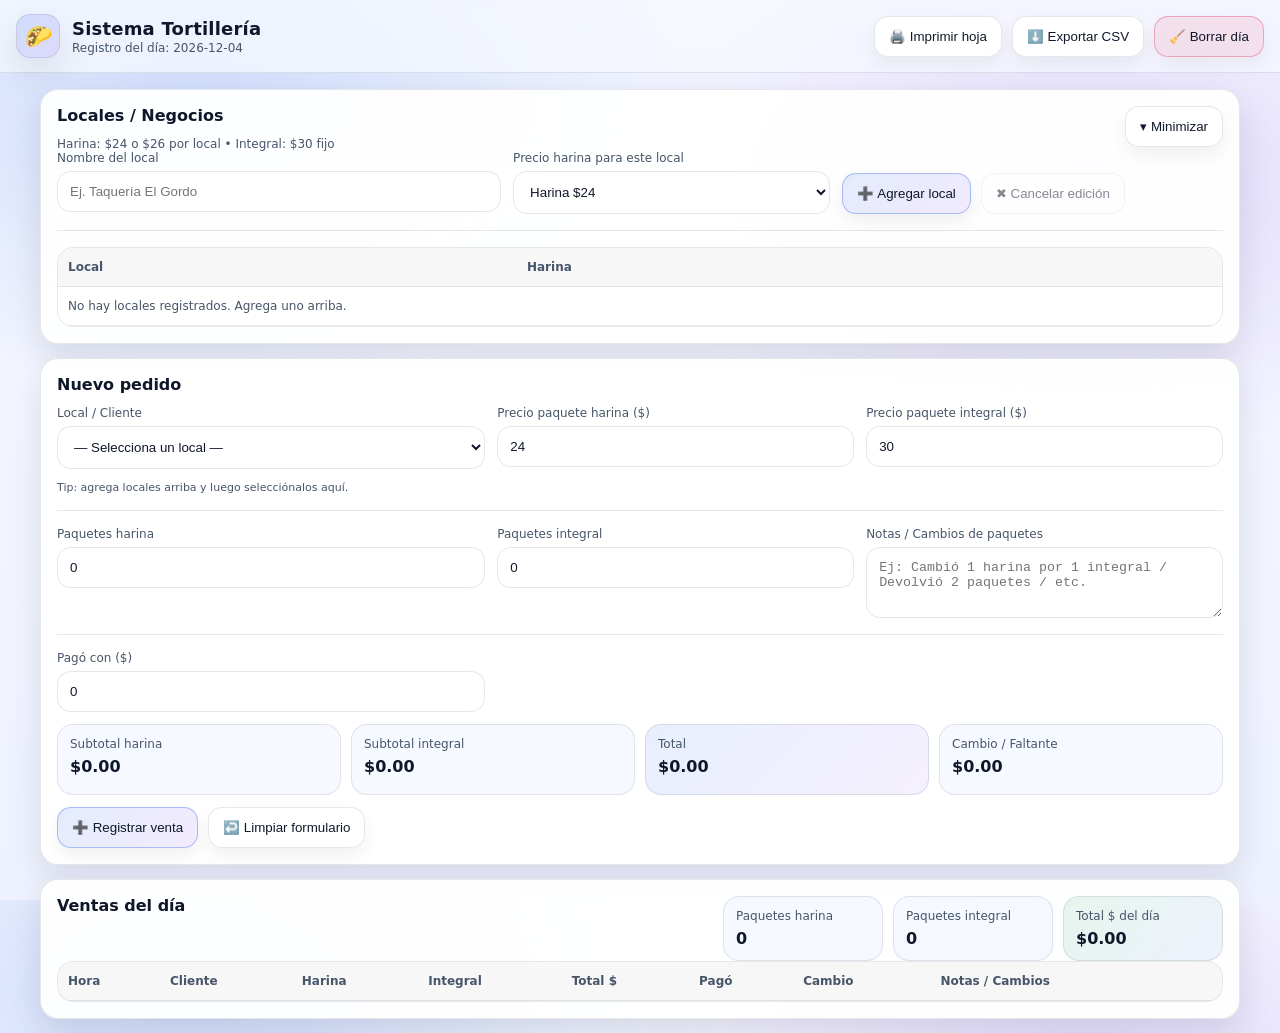
<file: index.html>
<!doctype html>
<html lang="es">
<head>
  <meta charset="UTF-8" />
  <!-- Hace que se vea bien en móviles (Android/iOS) -->
  <meta name="viewport" content="width=device-width, initial-scale=1.0"/>
  <title>Sistema Tortillería (Harina)</title>

  <!-- Estilos -->
  <link rel="stylesheet" href="HojaEstilo.css"/>
</head>
<body>

  <!-- =========================
       HEADER (barra superior)
       ========================= -->
  <header class="header">
    <div class="brand">
      <div class="logo">🌮</div>
      <div>
        <h1>Sistema Tortillería</h1>
        <!-- Se llena con la fecha del día desde JS -->
        <p id="todayLabel" class="sub">Registro del día</p>
      </div>
    </div>

    <!-- Botones generales -->
    <div class="header-actions">
      <button id="btnPrint" class="btn">🖨️ Imprimir hoja</button>
      <button id="btnExport" class="btn">⬇️ Exportar CSV</button>
      <button id="btnClearDay" class="btn danger">🧹 Borrar día</button>
    </div>
  </header>

  <main class="container">

    <!-- =========================
         SECCIÓN LOCALES (COLAPSABLE)
         ========================= -->
    <section class="card" id="localsCard">
      <div class="card-head">
        <div>
          <h2>Locales / Negocios</h2>
          <div class="muted">Harina: $24 o $26 por local • Integral: $30 fijo</div>
        </div>

        <!-- Botón para minimizar/mostrar -->
        <button id="btnToggleLocals" class="btn">▾ Minimizar</button>
      </div>

      <!-- Contenido colapsable -->
      <div id="localsContent" class="collapsible open">

        <div class="grid locals-grid">
          <label class="field">
            <span>Nombre del local</span>
            <input id="localName" type="text" placeholder="Ej. Taquería El Gordo" />
          </label>

          <label class="field">
            <span>Precio harina para este local</span>
            <select id="localHarinaPrice">
              <option value="24">Harina $24</option>
              <option value="26">Harina $26</option>
            </select>
          </label>

          <div class="locals-actions">
            <!-- Si no estás editando: agrega. Si estás editando: guarda cambios -->
            <button id="btnAddLocal" class="btn primary">➕ Agregar local</button>
            <button id="btnCancelEditLocal" class="btn" disabled>✖ Cancelar edición</button>
          </div>

          <div class="divider"></div>

          <!-- Tabla que muestra locales guardados -->
          <div class="table-wrap" style="grid-column: 1 / -1;">
            <table>
              <thead>
                <tr>
                  <th>Local</th>
                  <th>Harina</th>
                  <th></th>
                </tr>
              </thead>
              <tbody id="localsBody"></tbody>
            </table>
          </div>
        </div>

      </div><!-- /localsContent -->
    </section>

    <!-- =========================
         SECCIÓN NUEVO PEDIDO
         ========================= -->
    <section class="card">
      <h2>Nuevo pedido</h2>

      <div class="grid">
        <label class="field">
          <span>Local / Cliente</span>
          <select id="customerSelect">
            <option value="">— Selecciona un local —</option>
          </select>
          <small class="help">Tip: agrega locales arriba y luego selecciónalos aquí.</small>
        </label>

        <label class="field">
          <span>Precio paquete harina ($)</span>
          <!-- Se llena automáticamente según el local (24 o 26) -->
          <input id="priceHarina" type="number" step="0.01" min="0" value="24" readonly />
        </label>

        <label class="field">
          <span>Precio paquete integral ($)</span>
          <!-- Siempre fijo a 30 -->
          <input id="priceIntegral" type="number" step="0.01" min="0" value="30" readonly />
        </label>

        <div class="divider"></div>

        <label class="field">
          <span>Paquetes harina</span>
          <input id="qtyHarina" type="number" min="0" value="0"/>
        </label>

        <label class="field">
          <span>Paquetes integral</span>
          <input id="qtyIntegral" type="number" min="0" value="0"/>
        </label>

        <label class="field">
          <span>Notas / Cambios de paquetes</span>
          <textarea id="notes" rows="3" placeholder="Ej: Cambió 1 harina por 1 integral / Devolvió 2 paquetes / etc."></textarea>
        </label>

        <div class="divider"></div>

        <label class="field">
          <span>Pagó con ($)</span>
          <input id="paid" type="number" step="0.01" min="0" value="0"/>
        </label>

        <!-- Resumen de cálculos -->
        <div class="summary">
          <div class="pill">
            <div class="pill-label">Subtotal harina</div>
            <div id="subHarina" class="pill-value">$0.00</div>
          </div>
          <div class="pill">
            <div class="pill-label">Subtotal integral</div>
            <div id="subIntegral" class="pill-value">$0.00</div>
          </div>
          <div class="pill big">
            <div class="pill-label">Total</div>
            <div id="total" class="pill-value">$0.00</div>
          </div>
          <div class="pill">
            <div class="pill-label">Cambio / Faltante</div>
            <div id="change" class="pill-value">$0.00</div>
            <div id="changeHint" class="hint"></div>
          </div>
        </div>

        <div class="actions">
          <button id="btnAddSale" class="btn primary">➕ Registrar venta</button>
          <button id="btnReset" class="btn">↩️ Limpiar formulario</button>
        </div>
      </div>
    </section>

    <!-- =========================
         SECCIÓN VENTAS DEL DÍA
         ========================= -->
    <section class="card">
      <div class="card-head">
        <h2>Ventas del día</h2>

        <div class="totals">
          <div class="mini">
            <div class="mini-label">Paquetes harina</div>
            <div id="dayHarina" class="mini-value">0</div>
          </div>
          <div class="mini">
            <div class="mini-label">Paquetes integral</div>
            <div id="dayIntegral" class="mini-value">0</div>
          </div>
          <div class="mini big">
            <div class="mini-label">Total $ del día</div>
            <div id="dayMoney" class="mini-value">$0.00</div>
          </div>
        </div>
      </div>

      <div class="table-wrap">
        <table id="salesTable">
          <thead>
            <tr>
              <th>Hora</th>
              <th>Cliente</th>
              <th>Harina</th>
              <th>Integral</th>
              <th>Total $</th>
              <th>Pagó</th>
              <th>Cambio</th>
              <th>Notas / Cambios</th>
              <th></th>
            </tr>
          </thead>
          <tbody id="salesBody"></tbody>
        </table>
      </div>
    </section>

    <footer class="footer">
      
    </footer>

  </main>

  <!-- Lógica del sistema -->
  <script src="app.js"></script>
</body>
</html>
</file>
<file: HojaEstilo.css>
:root{
  /* Fondo claro */
  --bg1: #f6f8ff;
  --bg2: #eef2ff;

  /* Tarjetas */
  --card: rgba(255,255,255,0.95);
  --card2: rgba(255,255,255,0.98);

  /* Texto */
  --text: #0f172a;         /* oscuro */
  --muted: #475569;        /* gris */
  --line: rgba(15,23,42,0.10);

  /* Colores */
  --primary: #2563eb;
  --primarySoft: rgba(37,99,235,0.12);

  --danger: #e11d48;
  --dangerSoft: rgba(225,29,72,0.10);

  --ok: #16a34a;
  --warn: #d97706;

  /* Sombras/forma */
  --shadow: 0 14px 34px rgba(2,6,23,0.10);
  --radius: 18px;
}

*{ box-sizing:border-box; }
html, body{ height:100%; }

body{
  margin:0;
  font-family: ui-sans-serif, system-ui, -apple-system, Segoe UI, Roboto, Arial, "Noto Sans", "Helvetica Neue";
  background:
    radial-gradient(900px 500px at 15% 10%, rgba(37,99,235,0.18), transparent 60%),
    radial-gradient(800px 450px at 85% 20%, rgba(124,58,237,0.16), transparent 60%),
    linear-gradient(180deg, var(--bg1) 0%, var(--bg2) 100%);
  color: var(--text);
}

/* =========================
   HEADER
   ========================= */
.header{
  position: sticky;
  top:0;
  z-index:10;
  padding: 14px 16px;
  border-bottom: 1px solid var(--line);
  backdrop-filter: blur(10px);
  background: rgba(246,248,255,0.75);
  display:flex;
  align-items:center;
  justify-content:space-between;
  gap:12px;
}

.brand{
  display:flex;
  align-items:center;
  gap:12px;
  min-width: 240px;
}

.logo{
  width:44px;height:44px;
  display:grid;place-items:center;
  border-radius:14px;
  background: linear-gradient(135deg, rgba(37,99,235,0.16), rgba(124,58,237,0.14));
  border:1px solid var(--line);
  box-shadow: var(--shadow);
  font-size:22px;
}

h1{ margin:0; font-size:18px; letter-spacing:0.2px; }
.sub{ margin:2px 0 0; color:var(--muted); font-size:12px; }

.header-actions{
  display:flex;
  gap:10px;
  flex-wrap:wrap;
  justify-content:flex-end;
}

/* =========================
   CONTENEDOR
   ========================= */
.container{
  width:min(1200px, 96vw);
  margin: 16px auto 30px;
  display:grid;
  gap:14px;
}

/* =========================
   CARD
   ========================= */
.card{
  background: var(--card);
  border:1px solid var(--line);
  border-radius: var(--radius);
  box-shadow: var(--shadow);
  padding:16px;
}

.card h2{
  margin:0 0 12px;
  font-size:16px;
}

.card-head{
  display:flex;
  align-items:flex-start;
  justify-content:space-between;
  gap:12px;
  flex-wrap:wrap;
}

.muted{ color: var(--muted); font-size: 12px; }

/* =========================
   GRIDS RESPONSIVOS
   ========================= */
.grid{
  display:grid;
  grid-template-columns: 1.2fr 1fr 1fr;
  gap:12px;
}

.locals-grid{
  grid-template-columns: 1.4fr 1fr 1.2fr;
}

/* Tablet: 2 columnas */
@media (max-width: 980px){
  .grid{ grid-template-columns: 1fr 1fr; }
  .locals-grid{ grid-template-columns: 1fr 1fr; }
  .brand{ min-width: unset; }
}

/* Móvil: 1 columna */
@media (max-width: 640px){
  .grid{ grid-template-columns: 1fr; }
  .locals-grid{ grid-template-columns: 1fr; }

  .header{
    flex-direction: column;
    align-items: stretch;
  }
  .header-actions{
    justify-content: flex-start;
  }
}

/* =========================
   CAMPOS (inputs)
   ========================= */
.field{
  display:flex;
  flex-direction:column;
  gap:6px;
}
.field span{
  font-size:12px;
  color:var(--muted);
}

input, textarea, select{
  width:100%;
  border-radius: 14px;
  border: 1px solid var(--line);
  background: rgba(255,255,255,0.95);
  color: var(--text);
  padding: 12px 12px;
  outline:none;
}

input:focus, textarea:focus, select:focus{
  border-color: rgba(37,99,235,0.45);
  box-shadow: 0 0 0 3px var(--primarySoft);
}

textarea{ resize:vertical; }

.help{
  margin-top:6px;
  color: var(--muted);
  font-size: 11px;
}

.divider{
  grid-column: 1 / -1;
  height:1px;
  background: var(--line);
  margin:4px 0;
}

/* =========================
   RESUMEN (pills)
   ========================= */
.summary{
  grid-column: 1 / -1;
  display:grid;
  grid-template-columns: repeat(4, 1fr);
  gap:10px;
}

@media (max-width: 980px){
  .summary{ grid-template-columns: repeat(2, 1fr); }
}
@media (max-width: 640px){
  .summary{ grid-template-columns: 1fr; }
}

.pill{
  border:1px solid var(--line);
  background: rgba(37,99,235,0.04);
  border-radius: 16px;
  padding:12px 12px;
}
.pill.big{
  background: linear-gradient(135deg, rgba(37,99,235,0.10), rgba(124,58,237,0.08));
}
.pill-label{
  font-size:12px;
  color:var(--muted);
}
.pill-value{
  margin-top:6px;
  font-size:16px;
  font-weight:800;
}
.hint{
  margin-top:6px;
  font-size:11px;
  color: var(--muted);
}

/* =========================
   ACCIONES
   ========================= */
.actions{
  grid-column: 1 / -1;
  display:flex;
  gap:10px;
  flex-wrap:wrap;
}

/* En móvil: botones a ancho completo */
@media (max-width: 640px){
  .actions .btn{ flex: 1; }
}

.locals-actions{
  display:flex;
  gap:10px;
  align-items:flex-end;
  justify-content:flex-start;
  flex-wrap: wrap;
}

/* =========================
   BOTONES (touch-friendly)
   ========================= */
.btn{
  border:1px solid var(--line);
  background: rgba(255,255,255,0.95);
  color: var(--text);
  padding: 12px 14px;
  border-radius: 14px;
  cursor:pointer;
  user-select:none;
  white-space: nowrap;
  box-shadow: 0 8px 18px rgba(2,6,23,0.06);
}
.btn:hover{ background: rgba(255,255,255,1); }

.btn.primary{
  border-color: rgba(37,99,235,0.35);
  background: linear-gradient(135deg, rgba(37,99,235,0.12), rgba(124,58,237,0.10));
}

.btn.danger{
  border-color: rgba(225,29,72,0.30);
  background: var(--dangerSoft);
}

.btn:disabled{
  opacity: 0.5;
  cursor:not-allowed;
  box-shadow:none;
}

/* =========================
   TABLAS (con scroll en móvil)
   ========================= */
.table-wrap{
  overflow:auto;
  border-radius: 16px;
  border:1px solid var(--line);
  background: var(--card2);
}

table{
  width:100%;
  border-collapse:collapse;
  min-width: 820px; /* permite scroll horizontal en pantallas chicas */
}

thead th{
  text-align:left;
  font-size:12px;
  color: var(--muted);
  background: rgba(15,23,42,0.03);
  border-bottom:1px solid var(--line);
  padding:12px 10px;
}

tbody td{
  padding:12px 10px;
  border-bottom:1px solid rgba(15,23,42,0.08);
  vertical-align:top;
  font-size:13px;
}

tbody tr:hover{ background: rgba(37,99,235,0.04); }

/* =========================
   TOTALES
   ========================= */
.totals{
  display:flex;
  gap:10px;
  flex-wrap:wrap;
}

.mini{
  border:1px solid var(--line);
  background: rgba(37,99,235,0.04);
  border-radius: 16px;
  padding:12px 12px;
  min-width:160px;
}
.mini.big{
  background: linear-gradient(135deg, rgba(22,163,74,0.10), rgba(37,99,235,0.08));
}

.mini-label{ font-size:12px; color:var(--muted); }
.mini-value{ margin-top:6px; font-size:16px; font-weight:900; }

.badge-ok{ color: var(--ok); font-weight:900; }
.badge-warn{ color: var(--warn); font-weight:900; }
.badge-danger{ color: var(--danger); font-weight:900; }

/* =========================
   FOOTER
   ========================= */
.footer{
  text-align:center;
  color: var(--muted);
  font-size: 12px;
}

/* =========================
   COLAPSABLE (LOCALES)
   ========================= */
.collapsible{
  overflow: hidden;
  max-height: 0;
  opacity: 0;
  transition: max-height 260ms ease, opacity 220ms ease;
}
.collapsible.open{
  max-height: 2000px;
  opacity: 1;
}

/* =========================
   IMPRESIÓN
   ========================= */
@media print{
  body{ background:white; color:black; }
  .header-actions, .actions, .locals-actions, .footer { display:none !important; }
  .header{
    position:static;
    background:white;
    color:black;
    border-bottom: 1px solid #ddd;
    backdrop-filter:none;
  }
  .card{
    box-shadow:none;
    background:white;
    border:1px solid #ddd;
  }
  input, textarea, select{ border:1px solid #ddd; background:white; color:black; }
  .table-wrap{ border:1px solid #ddd; }
  thead th{ background:#f5f5f5; color:#222; }
}
</file>
